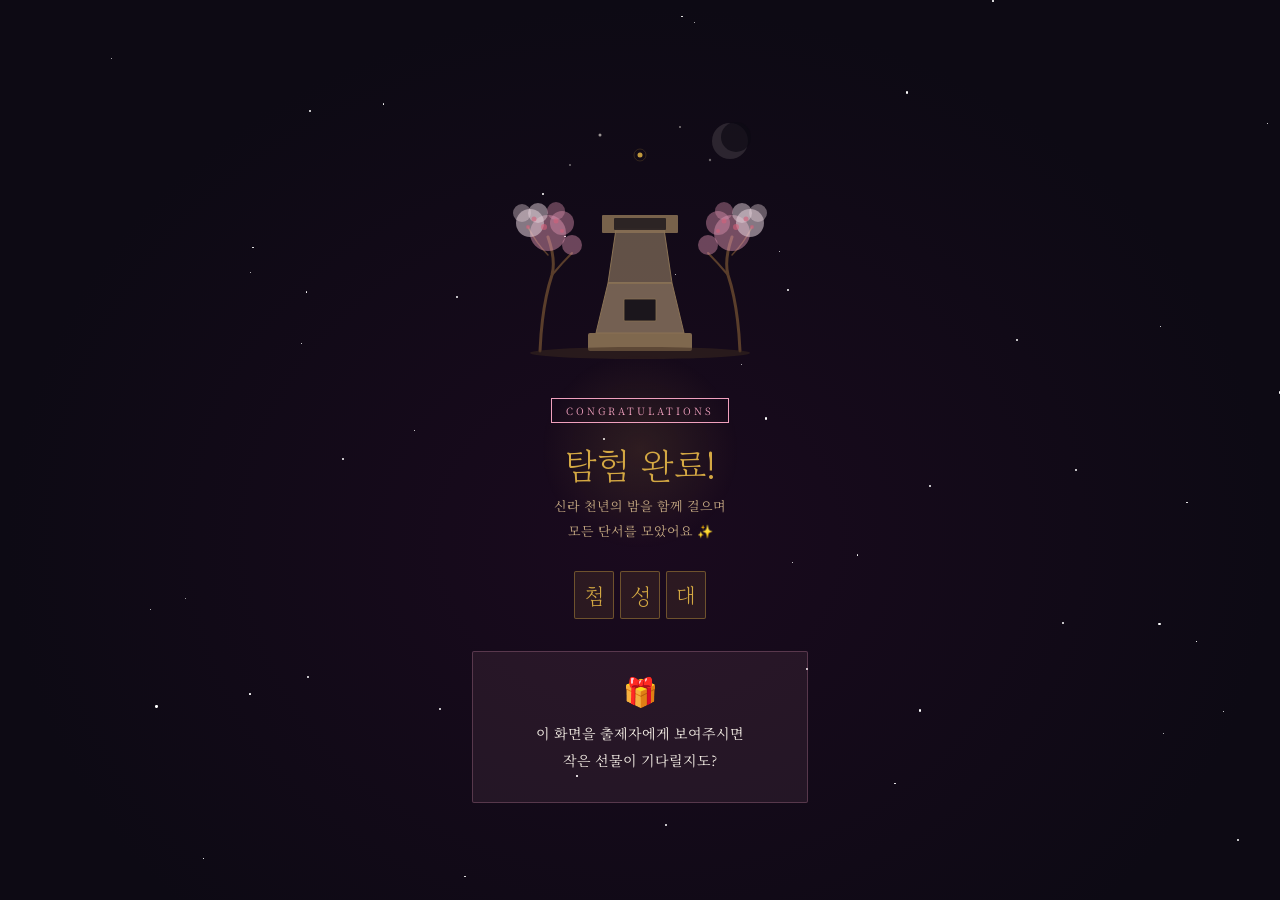
<file: congrats.html>
<!DOCTYPE html>
<html lang="ko">
<head>
<meta charset="UTF-8">
<meta name="viewport" content="width=device-width, initial-scale=1.0">
<title>축하합니다!</title>
<link href="https://fonts.googleapis.com/css2?family=Noto+Serif+KR:wght@300;400;600&family=Gowun+Batang:wght@400;700&display=swap" rel="stylesheet">
<style>
  :root {
    --night: #0d0a14;
    --gold: #d4a843;
    --stone: #c4a882;
    --stone-dark: #8b7355;
    --cream: #f5efe6;
    --pink-light: #fce8f0;
    --pink: #f0a0be;
    --pink-deep: #d4607a;
  }

  * { margin:0; padding:0; box-sizing:border-box; }

  body {
    background: var(--night);
    min-height: 100vh;
    overflow: hidden;
    font-family: 'Noto Serif KR', serif;
    display: flex;
    align-items: center;
    justify-content: center;
  }

  /* 배경 그라디언트 */
  .bg {
    position: fixed; inset:0; z-index:0;
    background: radial-gradient(ellipse at 50% 60%, #1a0a1e 0%, #0d0a14 70%);
  }

  /* 벚꽃 낙화 */
  .petals-wrap {
    position: fixed; inset:0; z-index:1;
    pointer-events: none;
    overflow: hidden;
  }
  .petal {
    position: absolute;
    top: -30px;
    border-radius: 50% 0 50% 0;
    opacity: 0;
    animation: fall linear infinite;
  }
  @keyframes fall {
    0%   { opacity:0; transform: translateY(0) rotate(0deg) translateX(0); }
    10%  { opacity: 0.85; }
    90%  { opacity: 0.7; }
    100% { opacity:0; transform: translateY(110vh) rotate(720deg) translateX(var(--sway)); }
  }

  /* 메인 콘텐츠 */
  .content {
    position: relative; z-index:10;
    text-align: center;
    padding: 40px 32px 32px;
    max-width: 400px;
    width: 100%;
    animation: riseIn 1s ease both;
  }
  @keyframes riseIn {
    from { opacity:0; transform:translateY(30px); }
    to   { opacity:1; transform:translateY(0); }
  }

  /* 첨성대 SVG 일러스트 (벚꽃과 함께) */
  .scene-wrap {
    position: relative;
    width: 280px;
    height: 260px;
    margin: 0 auto 32px;
  }

  /* 축하 뱃지 */
  .badge {
    display: inline-block;
    border: 1px solid var(--pink);
    color: var(--pink);
    font-size: 10px;
    letter-spacing: 3px;
    padding: 4px 14px;
    margin-bottom: 18px;
    animation: riseIn 1s 0.3s ease both;
    opacity: 0;
  }

  .title {
    font-family: 'Gowun Batang', serif;
    font-size: 36px;
    color: var(--gold);
    margin-bottom: 6px;
    animation: riseIn 1s 0.5s ease both;
    opacity: 0;
    line-height: 1.3;
  }

  .subtitle {
    font-size: 13px;
    color: var(--stone);
    line-height: 1.9;
    margin-bottom: 28px;
    animation: riseIn 1s 0.7s ease both;
    opacity: 0;
  }

  /* 답 표시 */
  .answer-reveal {
    display: flex;
    gap: 6px;
    justify-content: center;
    margin-bottom: 32px;
    animation: riseIn 1s 0.9s ease both;
    opacity: 0;
  }
  .answer-letter {
    width: 40px; height: 48px;
    background: rgba(212,168,67,0.1);
    border: 1px solid rgba(212,168,67,0.4);
    border-radius: 2px;
    display: flex; align-items:center; justify-content:center;
    font-family: 'Gowun Batang', serif;
    font-size: 22px;
    color: var(--gold);
  }

  /* 선물 안내 */
  .gift-box {
    background: rgba(240,160,190,0.08);
    border: 1px solid rgba(240,160,190,0.25);
    border-radius: 2px;
    padding: 18px 20px;
    animation: riseIn 1s 1.1s ease both;
    opacity: 0;
  }
  .gift-icon {
    font-size: 28px;
    margin-bottom: 10px;
  }
  .gift-text {
    font-size: 14px;
    color: var(--cream);
    line-height: 1.9;
    margin-bottom: 10px;
  }
  .gift-hint {
    font-size: 11px;
    color: var(--pink);
    letter-spacing: 1px;
  }

  /* 글로우 효과 */
  .glow {
    position: absolute;
    width: 200px; height: 200px;
    border-radius: 50%;
    background: radial-gradient(circle, rgba(212,168,67,0.12) 0%, transparent 70%);
    top: 50%; left: 50%;
    transform: translate(-50%, -50%);
    pointer-events: none;
    animation: pulse 3s ease-in-out infinite;
  }
  @keyframes pulse {
    0%,100%{opacity:0.6;transform:translate(-50%,-50%) scale(1)}
    50%{opacity:1;transform:translate(-50%,-50%) scale(1.15)}
  }

  /* 별 */
  .stars-bg { position:fixed; inset:0; z-index:0; pointer-events:none; }
  .star-dot {
    position:absolute; background:#fff; border-radius:50%;
    animation: twinkle var(--d,3s) ease-in-out infinite var(--delay,0s);
  }
  @keyframes twinkle { 0%,100%{opacity:0.15} 50%{opacity:0.8} }
</style>
</head>
<body>

<div class="bg"></div>
<div class="stars-bg" id="starsBg"></div>
<div class="petals-wrap" id="petalsWrap"></div>

<div class="content">
  <div class="glow"></div>

  <!-- 첨성대 + 벚꽃 SVG 씬 -->
  <div class="scene-wrap">
    <svg viewBox="0 0 280 260" width="280" height="260" xmlns="http://www.w3.org/2000/svg">

      <!-- 밤하늘 달 -->
      <circle cx="230" cy="36" r="18" fill="#f5efe6" opacity="0.12"/>
      <circle cx="236" cy="32" r="15" fill="#0d0a14" opacity="0.7"/>

      <!-- 첨성대 기단 -->
      <rect x="88" y="228" width="104" height="18" rx="2" fill="#8b7355" opacity="0.9"/>
      <!-- 몸통 하부 -->
      <path d="M96 228 L108 178 L172 178 L184 228Z" fill="#c4a882" opacity="0.55"/>
      <path d="M96 228 L108 178 L172 178 L184 228Z" fill="none" stroke="#8b7355" stroke-width="1"/>
      <!-- 창문 -->
      <rect x="124" y="194" width="32" height="22" rx="1" fill="#0d0a14" opacity="0.85" stroke="#8b7355" stroke-width="0.8"/>
      <!-- 몸통 상부 -->
      <path d="M108 178 L116 124 L164 124 L172 178Z" fill="#c4a882" opacity="0.45"/>
      <path d="M108 178 L116 124 L164 124 L172 178Z" fill="none" stroke="#8b7355" stroke-width="1"/>
      <!-- 윗 뚜껑 -->
      <rect x="102" y="110" width="76" height="18" rx="1" fill="#8b7355" opacity="0.85"/>
      <rect x="114" y="113" width="52" height="12" rx="1" fill="#0d0a14" opacity="0.7"/>

      <!-- 벚꽃 나무 왼쪽 -->
      <!-- 가지 -->
      <path d="M40 246 Q42 200 52 170 Q56 155 48 132" fill="none" stroke="#5a3e2b" stroke-width="3" stroke-linecap="round"/>
      <path d="M52 170 Q62 158 72 148" fill="none" stroke="#5a3e2b" stroke-width="2" stroke-linecap="round"/>
      <path d="M48 150 Q36 138 28 122" fill="none" stroke="#5a3e2b" stroke-width="1.5" stroke-linecap="round"/>
      <!-- 꽃송이 왼쪽 -->
      <g opacity="0.9">
        <circle cx="48" cy="128" r="18" fill="#f0a0be" opacity="0.5"/>
        <circle cx="30" cy="118" r="14" fill="#fce8f0" opacity="0.55"/>
        <circle cx="62" cy="118" r="12" fill="#f0a0be" opacity="0.45"/>
        <circle cx="38" cy="108" r="10" fill="#fce8f0" opacity="0.5"/>
        <circle cx="56" cy="106" r="9" fill="#f0a0be" opacity="0.4"/>
        <circle cx="22" cy="108" r="9" fill="#fce8f0" opacity="0.4"/>
        <circle cx="72" cy="140" r="10" fill="#f0a0be" opacity="0.45"/>
      </g>
      <!-- 꽃 디테일 -->
      <g fill="#d4607a" opacity="0.6">
        <circle cx="44" cy="122" r="3"/>
        <circle cx="56" cy="116" r="2.5"/>
        <circle cx="34" cy="114" r="2.5"/>
        <circle cx="62" cy="126" r="2"/>
        <circle cx="28" cy="122" r="2"/>
      </g>

      <!-- 벚꽃 나무 오른쪽 -->
      <path d="M240 246 Q238 200 228 170 Q224 155 232 132" fill="none" stroke="#5a3e2b" stroke-width="3" stroke-linecap="round"/>
      <path d="M228 170 Q218 158 208 148" fill="none" stroke="#5a3e2b" stroke-width="2" stroke-linecap="round"/>
      <path d="M232 150 Q244 138 252 122" fill="none" stroke="#5a3e2b" stroke-width="1.5" stroke-linecap="round"/>
      <g opacity="0.9">
        <circle cx="232" cy="128" r="18" fill="#f0a0be" opacity="0.5"/>
        <circle cx="250" cy="118" r="14" fill="#fce8f0" opacity="0.55"/>
        <circle cx="218" cy="118" r="12" fill="#f0a0be" opacity="0.45"/>
        <circle cx="242" cy="108" r="10" fill="#fce8f0" opacity="0.5"/>
        <circle cx="224" cy="106" r="9" fill="#f0a0be" opacity="0.4"/>
        <circle cx="258" cy="108" r="9" fill="#fce8f0" opacity="0.4"/>
        <circle cx="208" cy="140" r="10" fill="#f0a0be" opacity="0.45"/>
      </g>
      <g fill="#d4607a" opacity="0.6">
        <circle cx="236" cy="122" r="3"/>
        <circle cx="224" cy="116" r="2.5"/>
        <circle cx="246" cy="114" r="2.5"/>
        <circle cx="218" cy="126" r="2"/>
        <circle cx="252" cy="122" r="2"/>
      </g>

      <!-- 바닥 잔디/지면 -->
      <ellipse cx="140" cy="248" rx="110" ry="6" fill="#3d2b1f" opacity="0.5"/>

      <!-- 별빛 -->
      <circle cx="140" cy="50" r="2.5" fill="#d4a843" opacity="0.9"/>
      <circle cx="140" cy="50" r="6" fill="none" stroke="#d4a843" stroke-width="0.5" opacity="0.35"/>
      <circle cx="100" cy="30" r="1.5" fill="#f5efe6" opacity="0.6"/>
      <circle cx="180" cy="22" r="1" fill="#f5efe6" opacity="0.5"/>
      <circle cx="210" cy="55" r="1.2" fill="#f5efe6" opacity="0.4"/>
      <circle cx="70" cy="60" r="1" fill="#f5efe6" opacity="0.45"/>

    </svg>
  </div>

  <div class="badge">CONGRATULATIONS</div>

  <div class="title">탐험 완료!</div>

  <div class="subtitle">
    신라 천년의 밤을 함께 걸으며<br>
    모든 단서를 모았어요 ✨
  </div>

  <div class="answer-reveal">
    <div class="answer-letter">첨</div>
    <div class="answer-letter">성</div>
    <div class="answer-letter">대</div>
  </div>

  <div class="gift-box">
    <div class="gift-icon">🎁</div>
    <div class="gift-text">
      이 화면을 출제자에게 보여주시면<br>
      작은 선물이 기다릴지도?
    </div>

  </div>

</div>

<script>
  // 별 생성
  const starsBg = document.getElementById('starsBg');
  for (let i = 0; i < 50; i++) {
    const s = document.createElement('div');
    s.className = 'star-dot';
    const size = Math.random() * 1.8 + 0.6;
    s.style.cssText = `width:${size}px;height:${size}px;top:${Math.random()*100}%;left:${Math.random()*100}%;--d:${2+Math.random()*3}s;--delay:${Math.random()*3}s`;
    starsBg.appendChild(s);
  }

  // 벚꽃 낙화 생성
  const petalsWrap = document.getElementById('petalsWrap');
  const petalColors = ['#fce8f0', '#f0a0be', '#f7c0d4', '#fad4e4', '#ffffff'];

  function createPetal() {
    const p = document.createElement('div');
    p.className = 'petal';
    const size = Math.random() * 10 + 5;
    const left = Math.random() * 110 - 5;
    const duration = Math.random() * 5 + 5;
    const delay = Math.random() * 8;
    const sway = (Math.random() - 0.5) * 120;
    const color = petalColors[Math.floor(Math.random() * petalColors.length)];

    p.style.cssText = `
      width:${size}px; height:${size * 0.7}px;
      left:${left}%;
      background:${color};
      opacity:0;
      animation-duration:${duration}s;
      animation-delay:${delay}s;
      --sway:${sway}px;
      transform-origin: center;
    `;
    petalsWrap.appendChild(p);
    setTimeout(() => p.remove(), (duration + delay) * 1000);
  }

  // 초기 꽃잎 생성
  for (let i = 0; i < 30; i++) createPetal();
  // 주기적으로 추가
  setInterval(createPetal, 400);
</script>
</body>
</html>
</file>
